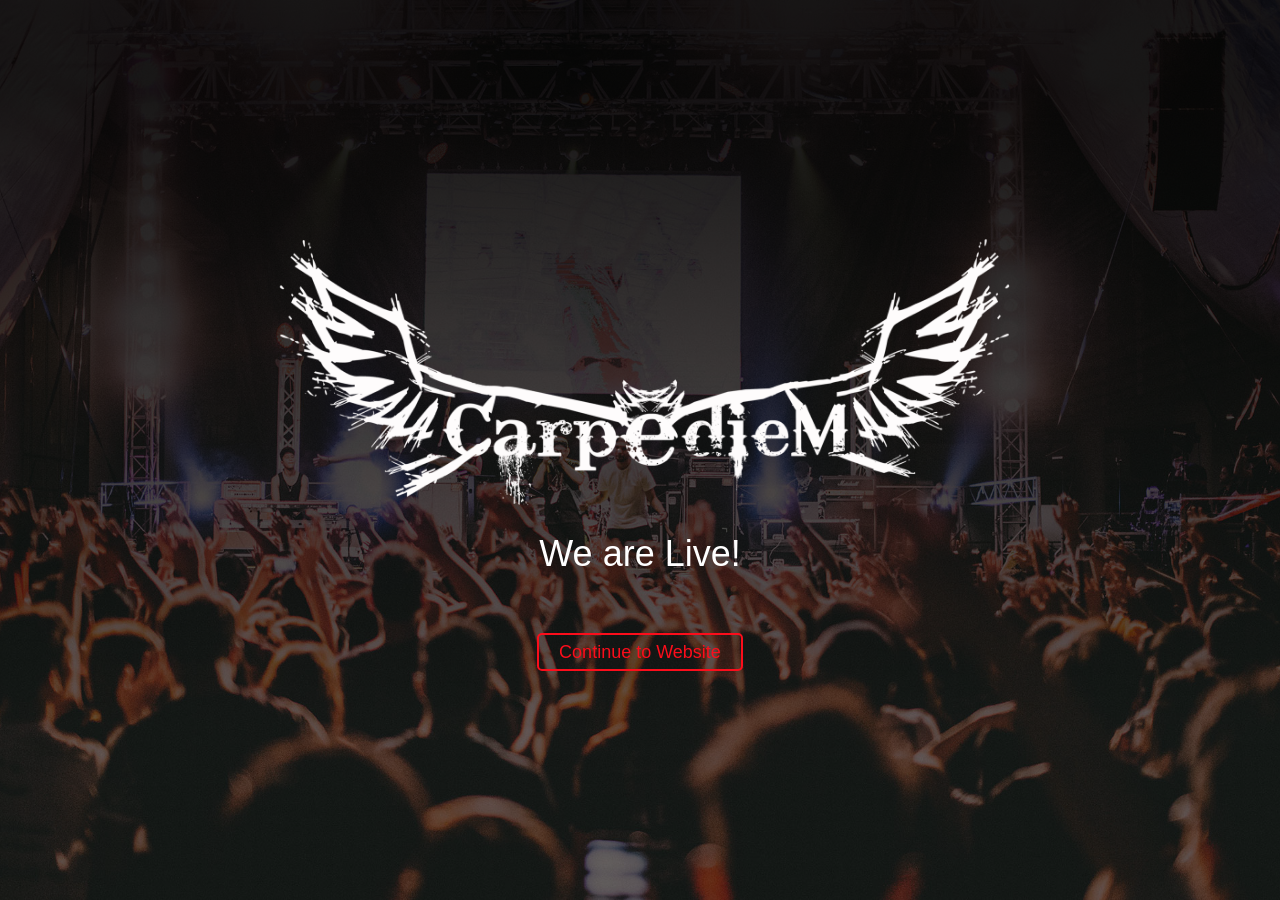
<file: index.html>
<!--

____ _     _ _    ____                          _ _                
 / ___| |__ (_) |_ / ___|__ _ _ __ _ __   ___  __| (_) ___ _ __ ___  
| |   | '_ \| | __| |   / _` | '__| '_ \ / _ \/ _` | |/ _ \ '_ ` _ \ 
| |___| |_) | | |_| |__| (_| | |  | |_) |  __/ (_| | |  __/ | | | | |
 \____|_.__/|_|\__|\____\__,_|_|  | .__/ \___|\__,_|_|\___|_| |_| |_|
                                  |_|


Vihar Kurama (github.com/vihar)
-->


<!DOCTYPE html>
<html>
<head>
	<title>Carpediem-Timer</title>
	<link rel="stylesheet" href="https://maxcdn.bootstrapcdn.com/bootstrap/3.3.7/css/bootstrap.min.css">
	<link rel="stylesheet" type="text/css" href="assets/timer.css">
</head>

<body>
	<div class="text-vertical-center">
		<img class="img-responsive center-block" src="assets/LogoWhite.png" width="800">
		<h1 style="color: #FFF">We are Live!</h1>
		<br>
		<a role="button" class="ghost-button ghost-button-rounded-corners" href="home">Continue to Website</a>
	</div>
	
	<script src="https://ajax.googleapis.com/ajax/libs/jquery/1.12.4/jquery.min.js"></script>
	<script type="text/javascript">

		function makeTimer() {

			var endTime = new Date("March 24, 2017 12:00:00 PDT");			
			var endTime = (Date.parse(endTime)) / 1000;

			var now = new Date();
			var now = (Date.parse(now) / 1000);

			var timeLeft = endTime - now;

			var days = Math.floor(timeLeft / 86400); 
			var hours = Math.floor((timeLeft - (days * 86400)) / 3600);
			var minutes = Math.floor((timeLeft - (days * 86400) - (hours * 3600 )) / 60);
			var seconds = Math.floor((timeLeft - (days * 86400) - (hours * 3600) - (minutes * 60)));

			if (hours < "10") { hours = "0" + hours; }
			if (minutes < "10") { minutes = "0" + minutes; }
			if (seconds < "10") { seconds = "0" + seconds; }

			$("#days").html(days + "<span>Days</span>");
			$("#hours").html(hours + "<span>Hours</span>");
			$("#minutes").html(minutes + "<span>Minutes</span>");
			$("#seconds").html(seconds + "<span>Seconds</span>");		

		}
		setInterval(function() { makeTimer(); }, 1000);
	</script>
</body>
</html>
</file>
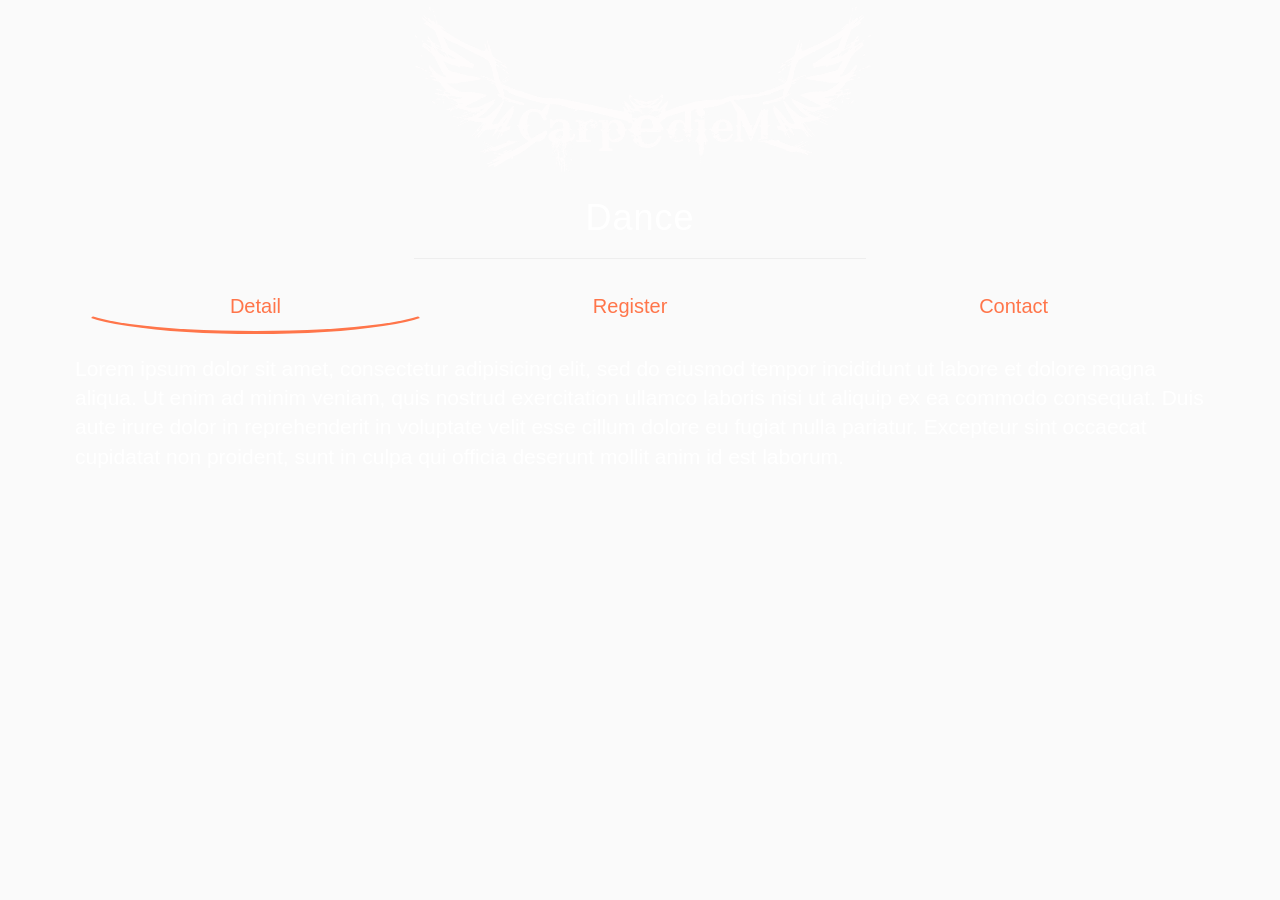
<file: events-cat.html>
<!DOCTYPE html>
<html>
<head>
  <meta charset="utf-8">
  <meta http-equiv="X-UA-Compatible" content="IE=edge">
  <meta name="viewport" content="width=device-width, initial-scale=1">
  <title>Carpediem</title>

  <link rel="stylesheet" href="https://maxcdn.bootstrapcdn.com/bootstrap/3.3.7/css/bootstrap.min.css">
  <link rel="stylesheet" type="text/css" href="https://cdnjs.cloudflare.com/ajax/libs/font-awesome/4.7.0/css/font-awesome.min.css">
  <link rel="stylesheet" type="text/css" href="css/style.css">
</head>
<body>

  <div class="hero-unit" style="background: url(https://static.pexels.com/photos/209948/pexels-photo-209948.jpeg) no-repeat center top; height: 100vh;background-size:cover">
  <img class="img-responsive center-block" src="assets/LogoWhite.png" width="500" alt="Logo Thing main logo">
    <div class="container" style="padding: 0px 20px;">
      <h1 class="text-center white-text" style=" font-weight: 200;letter-spacing: 1px;">Dance
      </h1>
       <hr style="width:40%;">

      <ul id="myTab" class="nav nav-tabs nav-tabs-responsive" role="tablist">
        <li role="presentation" class="active">
          <a href="#home" id="home-tab" role="tab" data-toggle="tab" aria-controls="home" aria-expanded="true">
            <span class="text">Detail</span>
          </a>
        </li>
        <li role="presentation" class="next">
          <a href="#profile" role="tab" id="profile-tab" data-toggle="tab" aria-controls="profile">
            <span class="text">Register</span>
          </a>
        </li>
        <li role="presentation">
          <a href="#samsa" role="tab" id="samsa-tab" data-toggle="tab" aria-controls="samsa">
            <span class="text">Contact</span>
          </a>
        </li>
      </ul>

      <div id="myTabContent" class="tab-content" style="margin-top: 20px;">
        <div role="tabpanel" class="tab-pane fade in active" id="home" aria-labelledby="home-tab">
          <p class="lead white-text">Lorem ipsum dolor sit amet, consectetur adipisicing elit, sed do eiusmod
            tempor incididunt ut labore et dolore magna aliqua. Ut enim ad minim veniam,
            quis nostrud exercitation ullamco laboris nisi ut aliquip ex ea commodo
            consequat. Duis aute irure dolor in reprehenderit in voluptate velit esse
            cillum dolore eu fugiat nulla pariatur. Excepteur sint occaecat cupidatat non
            proident, sunt in culpa qui officia deserunt mollit anim id est laborum.
          </p>
        </div>

        <div role="tabpanel" class="tab-pane fade" id="profile" aria-labelledby="profile-tab">
         <p class="lead white-text">Lorem ipsum dolor sit amet, consectetur adipisicing elit, sed do eiusmod
           tempor incididunt ut labore et dolore magna aliqua. Ut enim ad minim veniam,
           quis nostrud exercitation ullamco laboris nisi ut aliquip ex ea commodo
           consequat. Duis aute irure dolor in reprehenderit in voluptate velit esse
           cillum dolore eu fugiat nulla pariatur. Excepteur sint occaecat cupidatat non
           proident, sunt in culpa qui officia deserunt mollit anim id est laborum.
         </p>
       </div>

       <div role="tabpanel" class="tab-pane fade" id="samsa" aria-labelledby="samsa-tab">
         <p class="lead white-text">Lorem ipsum dolor sit amet, consectetur adipisicing elit, sed do eiusmod
           tempor incididunt ut labore et dolore magna aliqua. Ut enim ad minim veniam,
           quis nostrud exercitation ullamco laboris nisi ut aliquip ex ea commodo
           consequat. Duis aute irure dolor in reprehenderit in voluptate velit esse
           cillum dolore eu fugiat nulla pariatur. Excepteur sint occaecat cupidatat non
           proident, sunt in culpa qui officia deserunt mollit anim id est laborum.
         </p>
       </div>

     </div><!--Tab content-->
   </div><!--Container-->
 </div><!--Hero Unit-->

 <script src="https://cdnjs.cloudflare.com/ajax/libs/jquery/3.1.1/jquery.min.js"></script>
 <script src="js/jquery.easing.min.js"></script>
 <script src="https://maxcdn.bootstrapcdn.com/bootstrap/3.3.7/js/bootstrap.min.js" integrity="sha384-Tc5IQib027qvyjSMfHjOMaLkfuWVxZxUPnCJA7l2mCWNIpG9mGCD8wGNIcPD7Txa" crossorigin="anonymous"></script>
 <script src="js/script.js"></script>
 <script type="text/javascript">
  (function($) {
    'use strict';
    $(document).on('show.bs.tab', '.nav-tabs-responsive [data-toggle="tab"]', function(e) {
      var $target = $(e.target);
      var $tabs = $target.closest('.nav-tabs-responsive');
      var $current = $target.closest('li');
      var $parent = $current.closest('li.dropdown');
      $current = $parent.length > 0 ? $parent : $current;
      var $next = $current.next();
      var $prev = $current.prev();
      var updateDropdownMenu = function($el, position){
        $el
        .find('.dropdown-menu')
        .removeClass('pull-xs-left pull-xs-center pull-xs-right')
        .addClass( 'pull-xs-' + position );
      };
      $tabs.find('>li').removeClass('next prev');
      $prev.addClass('prev');
      $next.addClass('next');
      updateDropdownMenu( $prev, 'left' );
      updateDropdownMenu( $current, 'center' );
      updateDropdownMenu( $next, 'right' );
    });
  })(jQuery);
</script>
</body>
</html>
</file>
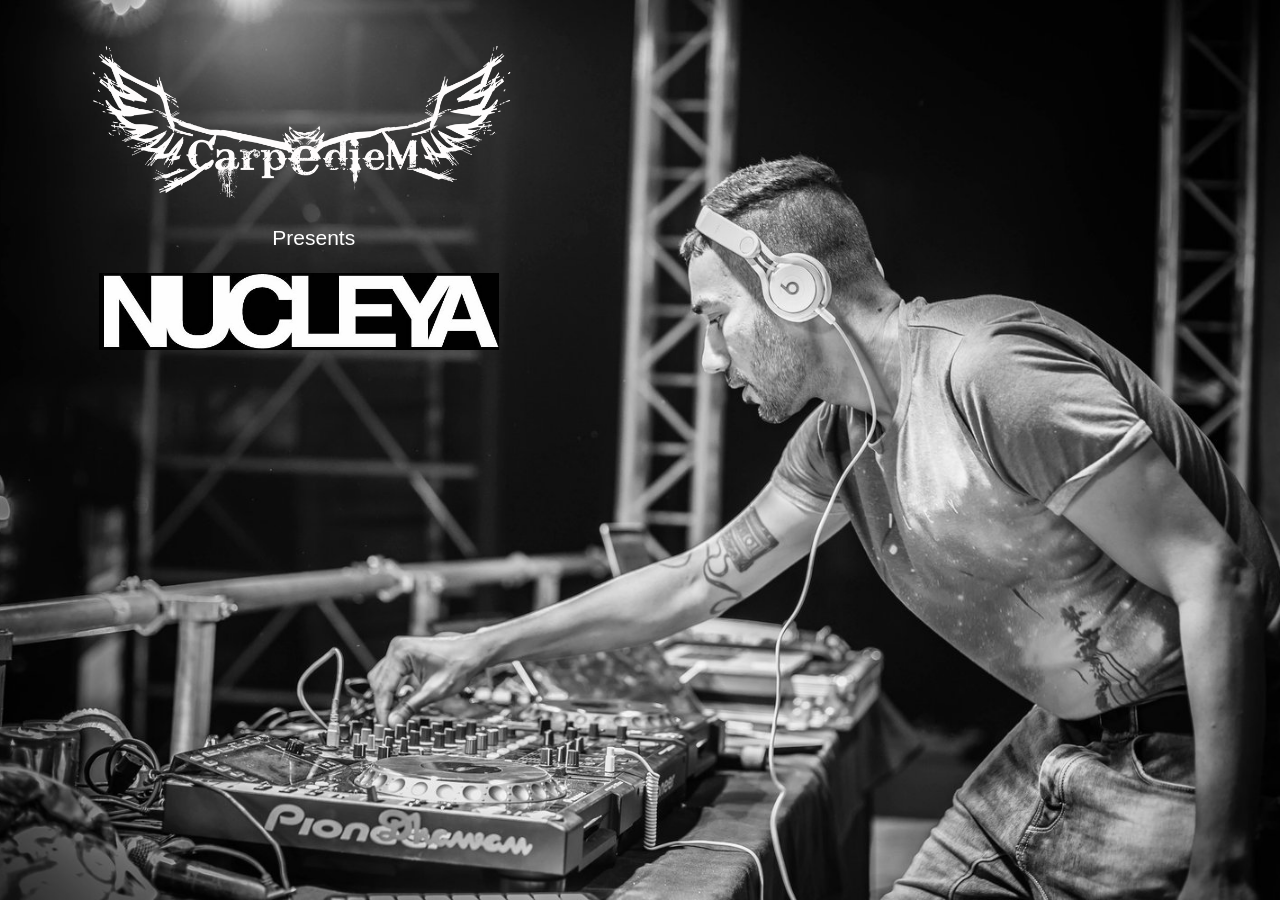
<file: nuclyea.html>
<!DOCTYPE html>
<html>
<head>
	<title></title>
	<link rel="stylesheet" href="https://maxcdn.bootstrapcdn.com/bootstrap/3.3.7/css/bootstrap.min.css">
	<link rel="stylesheet" type="text/css" href="css/style.css">

</head>
<body>

<div class="hero-unit" style="background: url(assets/nucleya-in-action.jpg) no-repeat center top;height:100vh;background-size:cover">
		<div class="container">
			<div class="row" style="margin-top:40px;">
				<div class="col-sm-5">
					<img class="img-responsive center-block" src="assets/LogoWhite.png" width="500" alt="Logo Thing main logo">
					<h1 class="lead text-center" style="color: #FFF;margin-left: 30px;" >Presents</h1>
					<img class="img-responsive center-block" src="assets/n-font.jpg" width="400" ">
				</div>
			</div>
		</div><!--Container-->
	</div><!--Hero Unit-->
</body>
</html>
</file>
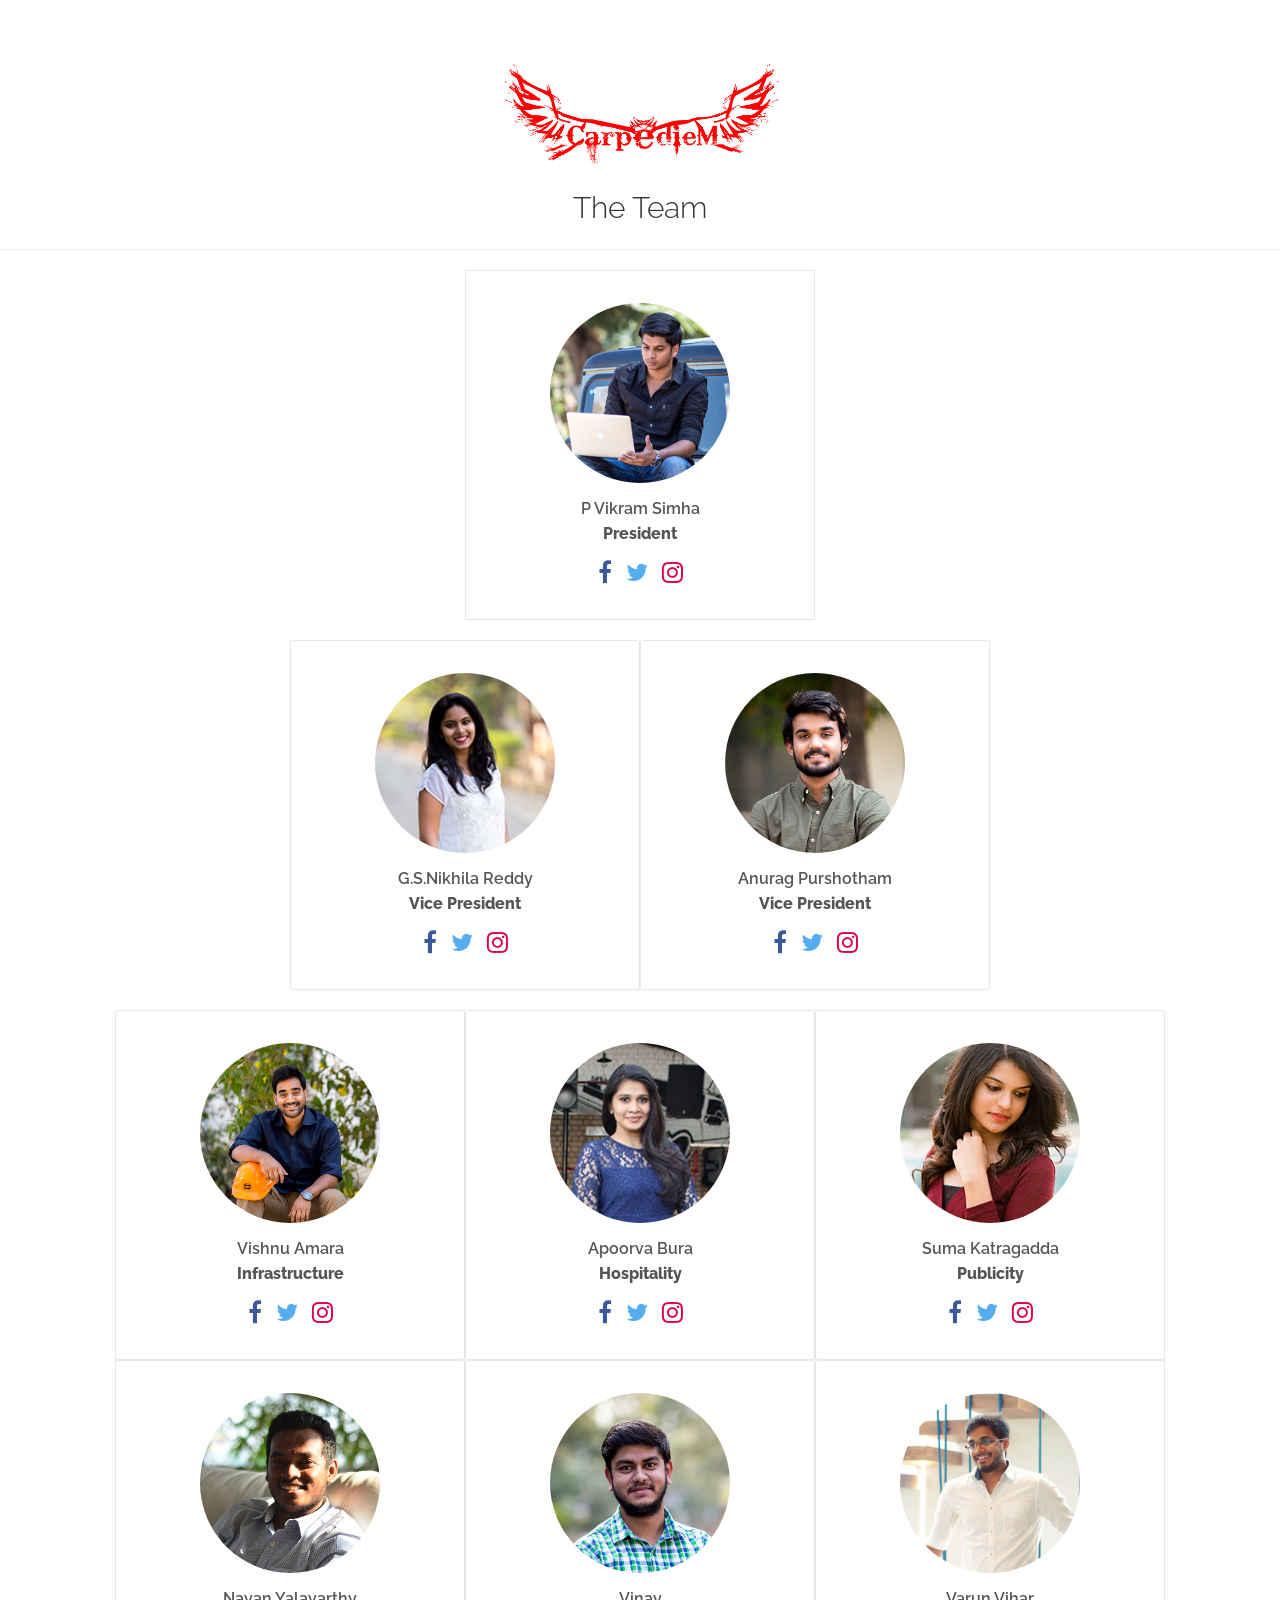
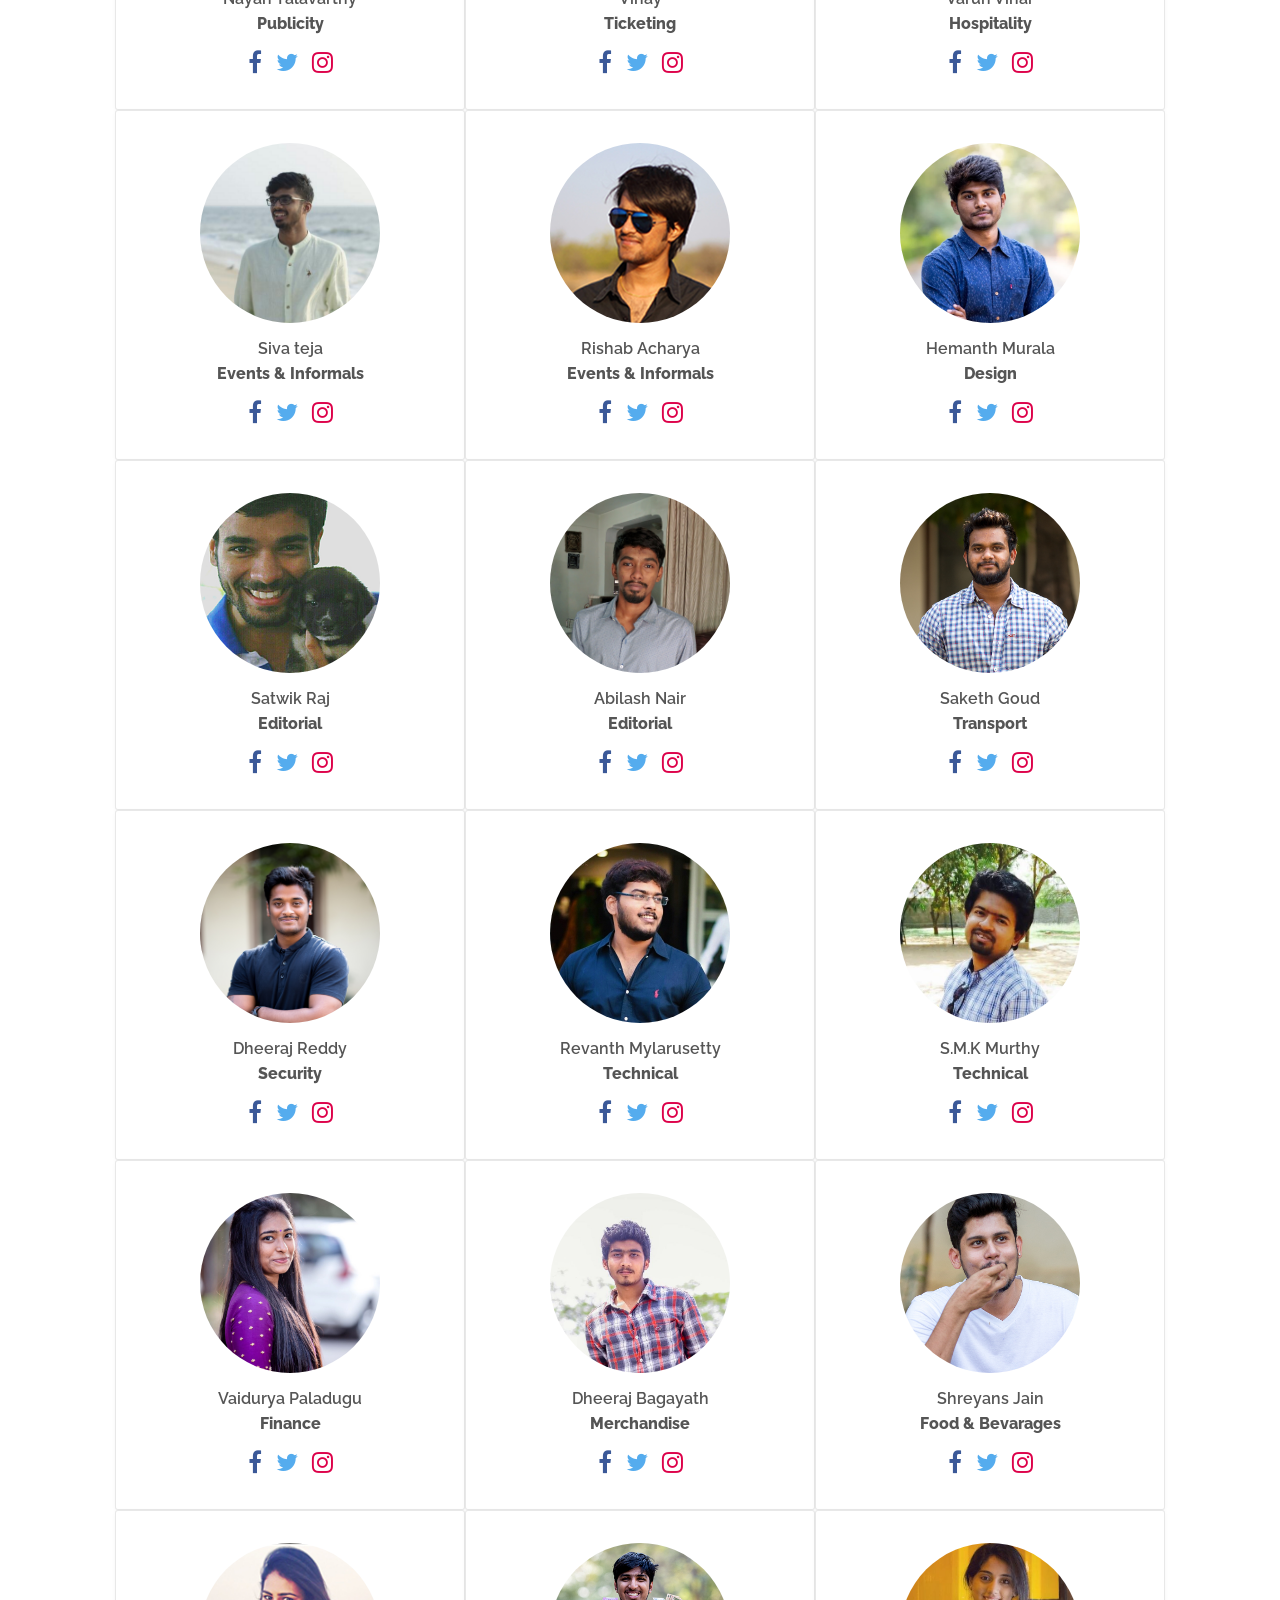
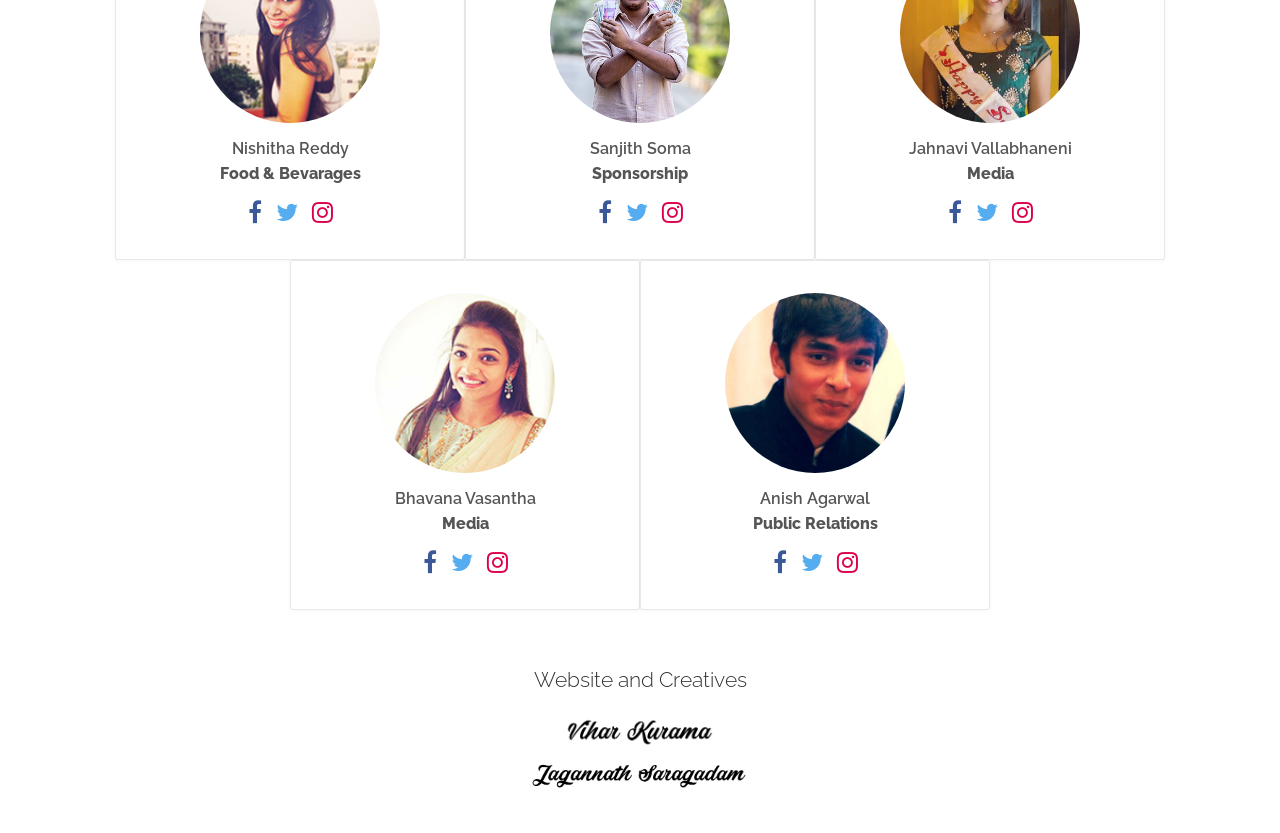
<file: team.html>
<!DOCTYPE html>
<html>
<head>
	<meta charset="utf-8">
	<meta http-equiv="X-UA-Compatible" content="IE=edge">
	<meta name="viewport" content="width=device-width, initial-scale=1">
	<title>Our Team</title>
	<link rel="stylesheet" href="https://maxcdn.bootstrapcdn.com/bootstrap/3.3.7/css/bootstrap.min.css">
	<link rel="stylesheet" type="text/css" href="https://cdnjs.cloudflare.com/ajax/libs/font-awesome/4.7.0/css/font-awesome.min.css">
	<style type="text/css">
		@import url('https://fonts.googleapis.com/css?family=Raleway:400,600,800');
		body {
			margin-top: 60px;
			background: #FFF;
			font-size: 16px;
			font-weight: 600;
			font-family: 'Raleway', sans-serif;
			-webkit-font-smoothing: antialiased;
			-moz-osx-font-smoothing: grayscale;
		}
		.card-container{
			width: 100%;
			display: -webkit-flex;
			display: flex;
			-webkit-justify-content: center;
			justify-content: center;
			-webkit-flex-wrap: wrap;
			flex-wrap: wrap;
		}

		.card-primary{
			box-shadow: 0 1px 4px rgba(0,0,0,.04);
			border: 1px solid rgba(0,0,0,.09);
			border-radius: 3px;
			background-color: #fff;
			color: #555;
			width: 350px;
			height: 350px;
		}
		.card-primary:hover {
			z-index: 1;
			border: none;
			box-shadow: 0 8px 50px rgba(0, 0, 0, 0.2);
			-webkit-transform: scale(1.05);
			transform: scale(1.05);
			-webkit-transition: box-shadow 0.2s ease, z-index 0s 0s ease, -webkit-transform 0.2s ease;
			transition: box-shadow 0.2s ease, z-index 0s 0s ease, -webkit-transform 0.2s ease;
			transition: box-shadow 0.2s ease, transform 0.2s ease, z-index 0s 0s ease;
			transition: box-shadow 0.2s ease, transform 0.2s ease, z-index 0s 0s ease, -webkit-transform 0.2s ease;
		}
		.box{
			display: table;
			position: relative;
			width: 100%;
			height: 350px;
		}
		.vertical-center{
			display: table-cell;
			text-align: center;
			vertical-align: middle;
		}
		.vertical-center> img{
			width: 180px;
			height: 180px;
			object-fit: cover;
		}
		.vertical-center>.pname{
			margin-top: 15px;
			margin-bottom: 2px;
			font-weight: 600;
		}
		.vertical-center>.desig{
			font-weight: 800;
		}
		.fa{
			margin: 5px;
			font-size: 1.5em;
		}
		.fa-facebook {
			color: #3B5998;
		}
		.fa-twitter {
			color: #55acee;
		}
		.fa-instagram{
			color: #DD0049;
		}
		.bold-text{
			font-weight: 800;
		}
	</style>
</head>
<body>
	<a href="/home"><img class="img-responsive center-block" src="assets/red.png" width="300"></a>
	<h1 class="lead text-center" style="font-size: 30px;">The Team</h1><hr>
	<section>
		<div class="container">
			<div class="card-container" style="margin-bottom: 20px;">
				<div class="card-primary">
					<div class="box">
						<div class="vertical-center">
							<img class="center-block img-responsive img-circle" src="assets/team/vikram.jpg">
							<p class="pname">P Vikram Simha</p>	
							<p class="desig">President</p>
							<a href="https://www.facebook.com/vikram305
							"><span class="fa fa-facebook fa-1x"></span></a>
							<a href=""><span class="fa fa-twitter fa-1x"></span></a>
							<a href=""><i class="fa fa-instagram" aria-hidden="true"></i></a>
						</div>
					</div>
				</div>
			</div>

			<div class="card-container" style="margin-bottom: 20px;">
				<div class="card-primary">
					<div class="box">
						<div class="vertical-center">
							<img class="center-block img-responsive img-circle" src="assets/team/nikhila2.jpg" style="object-position: top;">
							<p class="pname">G.S.Nikhila Reddy</p>	
							<p class="desig">Vice President</p>
							<a href="https://www.facebook.com/nikhila.reddy.353"><span class="fa fa-facebook fa-1x"></span></a>
							<a href=""><span class="fa fa-twitter fa-1x"></span></a>
							<a href="https://www.instagram.com/Gaddamnikhila/"><i class="fa fa-instagram" aria-hidden="true"></i></a>
						</div>
					</div>
				</div>
				<div class="card-primary">
					<div class="box">
						<div class="vertical-center">
							<img class="center-block img-responsive img-circle" src="assets/team/anurag.jpg" style="object-position: top;">
							<p class="pname">Anurag Purshotham</p>	
							<p class="desig">Vice President</p>
							<a href="https://www.facebook.com/anurag.por"><span class="fa fa-facebook fa-1x"></span></a>
							<a href=""><span class="fa fa-twitter fa-1x"></span></a>
							<a href="https://www.instagram.com/anuragp7/"><i class="fa fa-instagram" aria-hidden="true"></i></a>
						</div>
					</div>
				</div>
			</div>

			<div class="card-container">
				<div class="card-primary">
					<div class="box">
						<div class="vertical-center">
							<img class="center-block img-responsive img-circle" src="assets/team/vishnu.jpg">
							<p class="pname">Vishnu Amara</p>
							<p class="desig">Infrastructure</p>
							<a href="https://www.facebook.com/vishnuamara
							"><span class="fa fa-facebook fa-1x"></span></a>
							<a href="https://twitter.com/@VishnuAmara"><span class="fa fa-twitter fa-1x"></span></a>
							<a href="https://www.instagram.com/vishnuamara/"><i class="fa fa-instagram" aria-hidden="true"></i></a>	
						</div>
					</div>
				</div>
				<div class="card-primary">
					<div class="box">
						<div class="vertical-center">
							<img class="center-block img-responsive img-circle" src="assets/team/apoorva.jpg" style="object-position: top;">
							<p class="pname">Apoorva Bura</p>
							<p class="desig">Hospitality</p>
							<a href="https://www.facebook.com/apoorva.bura?ref=br_rs"><span class="fa fa-facebook fa-1x"></span></a>
							<a href="https://twitter.com/apoorvabura"><span class="fa fa-twitter fa-1x"></span></a>
							<a href=""><i class="fa fa-instagram" aria-hidden="true"></i></a>	
						</div>
					</div>
				</div>
				<div class="card-primary">
					<div class="box">
						<div class="vertical-center">
							<img class="center-block img-responsive img-circle" src="assets/team/suma.jpg">
							<p class="pname">Suma Katragadda</p>
							<p class="desig">Publicity</p>
							<a href="https://www.facebook.com/suma.katragadda.12"><span class="fa fa-facebook fa-1x"></span></a>
							<a href=""><span class="fa fa-twitter fa-1x"></span></a>
							<a href=""><i class="fa fa-instagram" aria-hidden="true"></i></a>	
						</div>
					</div>
				</div>
				<div class="card-primary">
					<div class="box">
						<div class="vertical-center">
							<img class="center-block img-responsive img-circle" src="assets/team/nayan.jpg" style="object-position: top;">
							<p class="pname">Nayan Yalavarthy</p>
							<p class="desig">Publicity</p>
							<a href="https://www.facebook.com/Nayanteja"><span class="fa fa-facebook fa-1x"></span></a>
							<a href=""><span class="fa fa-twitter fa-1x"></span></a>
							<a href="https://www.instagram.com/nayanyalavarthy/"><i class="fa fa-instagram" aria-hidden="true"></i></a>	
						</div>
					</div>
				</div>

				<div class="card-primary">
					<div class="box">
						<div class="vertical-center">
							<img class="center-block img-responsive img-circle" src="assets/team/vinay.jpg" style="object-position: top;">
							<p class="pname">Vinay</p>
							<p class="desig">Ticketing</p>
							<a href="https://www.facebook.com/vinay.mdp"><span class="fa fa-facebook fa-1x"></span></a>
							<a href=""><span class="fa fa-twitter fa-1x"></span></a>
							<a href="https://www.instagram.com/vinaymdp/"><i class="fa fa-instagram" aria-hidden="true"></i></a>	
						</div>
					</div>
				</div>
				

				

				<div class="card-primary">
					<div class="box">
						<div class="vertical-center">
							<img class="center-block img-responsive img-circle" src="assets/team/varun.jpg" style="object-position:top;">
							<p class="pname">Varun Vihar</p>
							<p class="desig">Hospitality</p>
							<a href="https://www.facebook.com/varunvihar007
							"><span class="fa fa-facebook fa-1x"></span></a>
							<a href=""><span class="fa fa-twitter fa-1x"></span></a>
							<a href="https://www.instagram.com/varunvihar/"><i class="fa fa-instagram" aria-hidden="true"></i></a>	
						</div>
					</div>
				</div>

				<div class="card-primary">
					<div class="box">
						<div class="vertical-center">
							<img class="center-block img-responsive img-circle" src="assets/team/teja1.png" style="object-position:top;">
							<p class="pname">Siva teja</p>
							<p class="desig">Events &amp; Informals</p>
							<a href="https://www.facebook.com/ryaliteja
							"><span class="fa fa-facebook fa-1x"></span></a>
							<a href=""><span class="fa fa-twitter fa-1x"></span></a>
							<a href="https://www.instagram.com/siva.teja/"><i class="fa fa-instagram" aria-hidden="true"></i></a>	
						</div>
					</div>
				</div>

				<div class="card-primary">
					<div class="box">
						<div class="vertical-center">
							<img class="center-block img-responsive img-circle" src="assets/team/rishab.jpg" style="object-position: top;">
							<p class="pname">Rishab Acharya</p>
							<p class="desig">Events &amp; Informals</p>
							<a href="https://www.facebook.com/Burli.Rishab.Acharya"><span class="fa fa-facebook fa-1x"></span></a>
							<a href=""><span class="fa fa-twitter fa-1x"></span></a>
							<a href="https://www.instagram.com/rishab_acharya/"><i class="fa fa-instagram" aria-hidden="true"></i></a>	
						</div>
					</div>
				</div>

				<div class="card-primary">
					<div class="box">
						<div class="vertical-center">
							<img class="center-block img-responsive img-circle" src="assets/team/hemanth.png" style="object-position: top;">
							<p class="pname">Hemanth Murala</p>
							<p class="desig">Design</p>
							<a href="https://www.facebook.com/hemanthmurala
							"><span class="fa fa-facebook fa-1x"></span></a>
							<a href=""><span class="fa fa-twitter fa-1x"></span></a>
							<a href="https://www.instagram.com/hemanthmurala/"><i class="fa fa-instagram" aria-hidden="true"></i></a>	
						</div>
					</div>
				</div>

				

				<div class="card-primary">
					<div class="box">
						<div class="vertical-center">
							<img class="center-block img-responsive img-circle" src="assets/team/satwik2.jpg" style="object-position: top;">
							<p class="pname">Satwik Raj</p>
							<p class="desig">Editorial</p>
							<a href="https://www.facebook.com/satwikraj96"><span class="fa fa-facebook fa-1x"></span></a>
							<a href=""><span class="fa fa-twitter fa-1x"></span></a>
							<a href=""><i class="fa fa-instagram" aria-hidden="true"></i></a>	
						</div>
					</div>
				</div>

				<div class="card-primary">
					<div class="box">
						<div class="vertical-center">
							<img class="center-block img-responsive img-circle" src="assets/team/abhi.jpg" style="object-position: top;">
							<p class="pname">Abilash Nair</p>
							<p class="desig">Editorial</p>
							<a href="https://www.facebook.com/Abilash.Nair1995"><span class="fa fa-facebook fa-1x"></span></a>
							<a href="https://twitter.com/@NairAbilash"><span class="fa fa-twitter fa-1x"></span></a>
							<a href="https://www.instagram.com/nair_fire/"><i class="fa fa-instagram" aria-hidden="true"></i></a>	
						</div>
					</div>
				</div>

				

				<div class="card-primary">
					<div class="box">
						<div class="vertical-center">
							<img class="center-block img-responsive img-circle" src="assets/team/saketh.jpg" style="object-position: top;">
							<p class="pname">Saketh Goud</p>
							<p class="desig">Transport</p>
							<a href="https://m.facebook.com/saketh.goud.9
							"><span class="fa fa-facebook fa-1x"></span></a>
							<a href=""><span class="fa fa-twitter fa-1x"></span></a>
							<a href=""><i class="fa fa-instagram" aria-hidden="true"></i></a>	
						</div>
					</div>
				</div>

				<div class="card-primary">
					<div class="box">
						<div class="vertical-center">
							<img class="center-block img-responsive img-circle" src="assets/team/dheeraj.jpg" style="object-position: top;">
							<p class="pname">Dheeraj Reddy</p>
							<p class="desig">Security</p>
							<a href="https://www.facebook.com/DheerajReddy.M"><span class="fa fa-facebook fa-1x"></span></a>
							<a href=""><span class="fa fa-twitter fa-1x"></span></a>
							<a href="https://www.instagram.com/Dheerajreddy95/"><i class="fa fa-instagram" aria-hidden="true"></i></a>	
						</div>
					</div>
				</div>

				<div class="card-primary">
					<div class="box">
						<div class="vertical-center">
							<img class="center-block img-responsive img-circle" src="assets/team/revanth.jpg" style="object-position: top;">
							<p class="pname">Revanth Mylarusetty </p>
							<p class="desig">Technical</p>
							<a href="https://www.facebook.com/revanth.mylarusetty"><span class="fa fa-facebook fa-1x"></span></a>
							<a href=""><span class="fa fa-twitter fa-1x"></span></a>
							<a href=""><i class="fa fa-instagram" aria-hidden="true"></i></a>	
						</div>
					</div>
				</div>

				<div class="card-primary">
					<div class="box">
						<div class="vertical-center">
							<img class="center-block img-responsive img-circle" src="assets/team/murthy2.jpg" style="object-position: top;">
							<p class="pname">S.M.K Murthy</p>
							<p class="desig">Technical</p>
							<a href="https://www.facebook.com/smkmurthy
							"><span class="fa fa-facebook fa-1x"></span></a>
							<a href="https://twitter.com/@smkmurthy"><span class="fa fa-twitter fa-1x"></span></a>
							<a href="https://www.instagram.com/smkmurthy/"><i class="fa fa-instagram" aria-hidden="true"></i></a>	
						</div>
					</div>
				</div>

				<div class="card-primary">
					<div class="box">
						<div class="vertical-center">
							<img class="center-block img-responsive img-circle" src="assets/team/vaidurya.jpg" style="object-position: top;">
							<p class="pname">Vaidurya Paladugu</p>
							<p class="desig">Finance</p>
							<a href="https://www.facebook.com/vaidurya.paladugu"><span class="fa fa-facebook fa-1x"></span></a>
							<a href=""><span class="fa fa-twitter fa-1x"></span></a>
							<a href=""><i class="fa fa-instagram" aria-hidden="true"></i></a>	
						</div>
					</div>
				</div>

				<div class="card-primary">
					<div class="box">
						<div class="vertical-center">
							<img class="center-block img-responsive img-circle" src="assets/team/dheerajm.jpg" style="object-position: top;">
							<p class="pname">Dheeraj Bagayath</p>
							<p class="desig">Merchandise</p>
							<a href="https://www.facebook.com/dheerajbagayath.4?fref=ts"><span class="fa fa-facebook fa-1x"></span></a>
							<a href="https://twitter.com/@DJBagayath"><span class="fa fa-twitter fa-1x"></span></a>
							<a href="https://www.instagram.com/__iambatman__/"><i class="fa fa-instagram" aria-hidden="true"></i></a>	
						</div>
					</div>
				</div>

				<div class="card-primary">
					<div class="box">
						<div class="vertical-center">
							<img class="center-block img-responsive img-circle" src="assets/team/jain.jpg">
							<p class="pname">Shreyans Jain</p>
							<p class="desig">Food &amp; Bevarages</p>
							<a href="https://www.facebook.com/shreyans.786
							"><span class="fa fa-facebook fa-1x"></span></a>
							<a href="https://twitter.com/@shreyansjain95"><span class="fa fa-twitter fa-1x"></span></a>
							<a href="https://www.instagram.com/shreyans95/"><i class="fa fa-instagram" aria-hidden="true"></i></a>	
						</div>
					</div>
				</div>

				<div class="card-primary">
					<div class="box">
						<div class="vertical-center">
							<img class="center-block img-responsive img-circle" src="assets/team/nishitha.jpg" style="object-position: top;">
							<p class="pname">Nishitha Reddy</p>
							<p class="desig">Food &amp; Bevarages</p>
							<a href="https://www.facebook.com/nishitha.reddy.794"><span class="fa fa-facebook fa-1x"></span></a>
							<a href=""><span class="fa fa-twitter fa-1x"></span></a>
							<a href="https://www.instagram.com/nishitha4/"><i class="fa fa-instagram" aria-hidden="true"></i></a>	
						</div>
					</div>
				</div>

				<div class="card-primary">
					<div class="box">
						<div class="vertical-center">
							<img class="center-block img-responsive img-circle" src="assets/team/soma.jpg">
							<p class="pname">Sanjith Soma</p>
							<p class="desig">Sponsorship</p>
							<a href="https://www.facebook.com/somasanju
							"><span class="fa fa-facebook fa-1x"></span></a>
							<a href=""><span class="fa fa-twitter fa-1x"></span></a>
							<a href="https://www.instagram.com/ssanjith7/"><i class="fa fa-instagram" aria-hidden="true"></i></a>	
						</div>
					</div>
				</div>

				<div class="card-primary">
					<div class="box">
						<div class="vertical-center">
							<img class="center-block img-responsive img-circle" src="assets/team/jhanavi.jpg">
							<p class="pname">Jahnavi Vallabhaneni</p>
							<p class="desig">Media</p>
							<a href=""><span class="fa fa-facebook fa-1x"></span></a>
							<a href=""><span class="fa fa-twitter fa-1x"></span></a>
							<a href="https://www.instagram.com/Jahnavi04/"><i class="fa fa-instagram" aria-hidden="true"></i></a>	
						</div>
					</div>
				</div>
				
				<div class="card-primary">
					<div class="box">
						<div class="vertical-center">
							<img class="center-block img-responsive img-circle" src="assets/team/bhavana.jpg" style="object-position: top;">
							<p class="pname">Bhavana Vasantha</p>
							<p class="desig">Media</p>
							<a href="https://www.facebook.com/bhavanavasantha"><span class="fa fa-facebook fa-1x"></span></a>
							<a href=""><span class="fa fa-twitter fa-1x"></span></a>
							<a href="https://www.instagram.com/bhavanavasantha/"><i class="fa fa-instagram" aria-hidden="true"></i></a>	
						</div>
					</div>
				</div>

				<div class="card-primary">
					<div class="box">
						<div class="vertical-center">
							<img class="center-block img-responsive img-circle" src="assets/team/anish.jpg">
							<p class="pname">Anish Agarwal</p>
							<p class="desig">Public Relations</p>
							<a href=""><span class="fa fa-facebook fa-1x"></span></a>
							<a href=""><span class="fa fa-twitter fa-1x"></span></a>
							<a href=""><i class="fa fa-instagram" aria-hidden="true"></i></a>	
						</div>
					</div>
				</div>


			</div><!--Card Container-->

		</div><!--Container-->
	</section>

	<section style="padding-top: 35px;padding-bottom: 35px;">
		<h3 class="lead text-center">Website and Creatives</h3>
		<img class="center-block img-responsive" src="assets/vihar.png" width="150px">
		<img class="center-block img-responsive" src="assets/jaggu.png" width="230px">

	</section>

	<script src="https://cdnjs.cloudflare.com/ajax/libs/jquery/3.1.1/jquery.min.js"></script>

	<script type="text/javascript">
	</script>
</body>
</html>
</file>
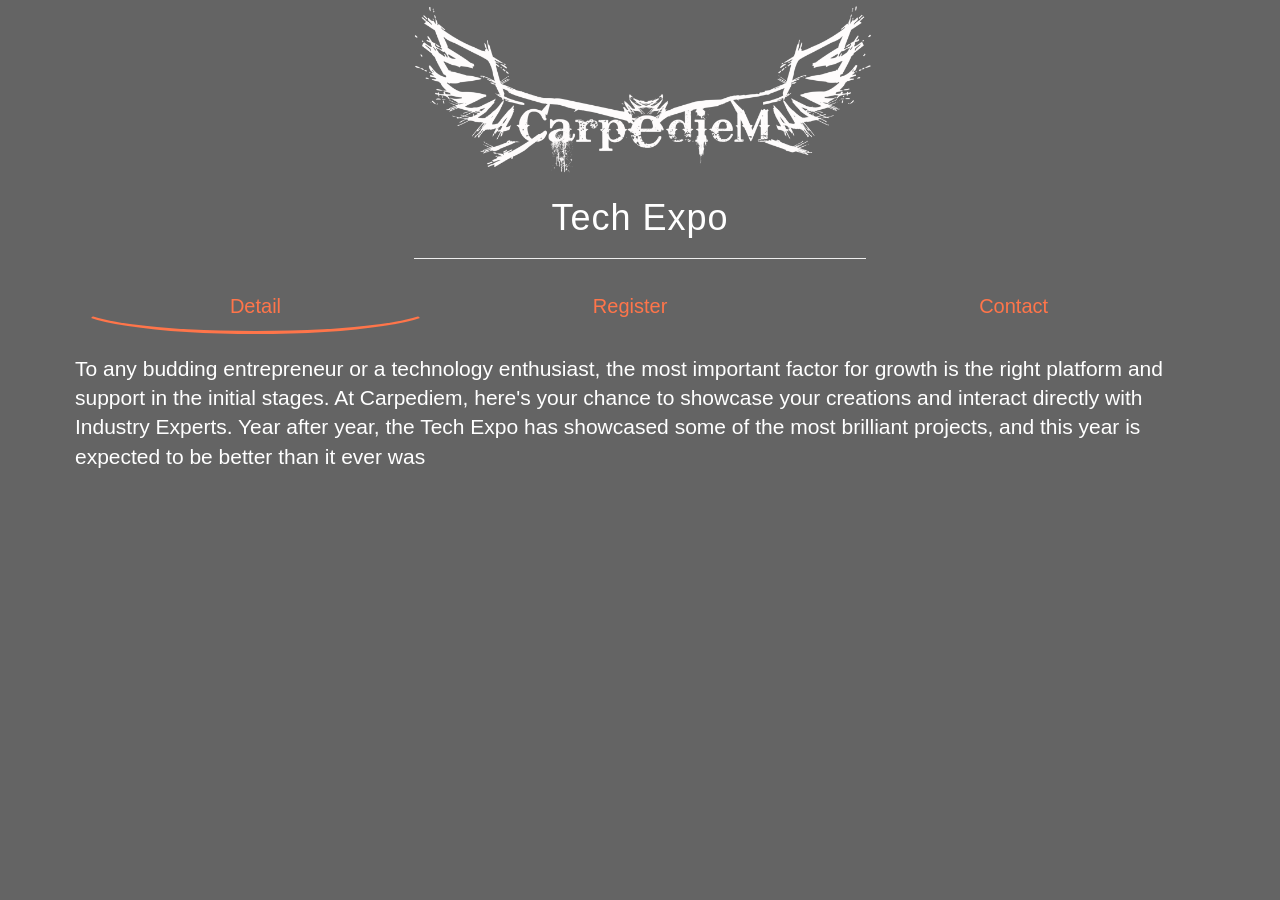
<file: techexpo.html>
<!DOCTYPE html>
<html>
<head>
  <meta charset="utf-8">
  <meta http-equiv="X-UA-Compatible" content="IE=edge">
  <meta name="viewport" content="width=device-width, initial-scale=1">
  <title>Carpediem</title>

  <link rel="stylesheet" href="https://maxcdn.bootstrapcdn.com/bootstrap/3.3.7/css/bootstrap.min.css">
  <link rel="stylesheet" type="text/css" href="https://cdnjs.cloudflare.com/ajax/libs/font-awesome/4.7.0/css/font-awesome.min.css">
  <link rel="stylesheet" type="text/css" href="../css/style.css">
</head>
<body>

  <div class="hero-unit" style="background: linear-gradient(rgba(0,0,0,0.6) 30%, rgba(0,0,0,0.6) 10%), url(https://static.pexels.com/photos/4316/technology-computer-chips-gigabyte.jpg) no-repeat center top; height: 100vh;background-size:cover">
    <a href="/home"><img class="img-responsive center-block" src="../assets/LogoWhite.png" width="500" alt="Logo Thing main logo"></a>
    <!--img class="img-responsive center-block" src="assets/LogoWhite.png" width="500" alt="Logo Thing main logo"-->
    <div class="container" style="padding: 0px 20px;">
      <h1 class="text-center white-text" style=" font-weight: 200;letter-spacing: 1px;">Tech Expo
      </h1>
      <hr style="width:40%;">

      <ul id="myTab" class="nav nav-tabs nav-tabs-responsive" role="tablist">
        <li role="presentation" class="active">
          <a href="#home" id="home-tab" role="tab" data-toggle="tab" aria-controls="home" aria-expanded="true">
            <span class="text">Detail</span>
          </a>
        </li>
        <li role="presentation" class="next">
          <a href="#profile" role="tab" id="profile-tab" data-toggle="tab" aria-controls="profile">
            <span class="text">Register</span>
          </a>
        </li>
        <li role="presentation">
          <a href="#samsa" role="tab" id="samsa-tab" data-toggle="tab" aria-controls="samsa">
            <span class="text">Contact</span>
          </a>
        </li>
      </ul>

      <div id="myTabContent" class="tab-content" style="margin-top: 20px;">
        <div role="tabpanel" class="tab-pane fade in active" id="home" aria-labelledby="home-tab">
          <p class="lead white-text">To any budding entrepreneur or a technology enthusiast, the most important factor for growth is the right platform and support in the initial stages.

            At Carpediem, here's your chance to showcase your creations and interact directly with Industry Experts. Year after year, the Tech Expo has showcased some of the most brilliant projects, and this year is expected to be better than it ever was
          </p>
        </div>

        <div role="tabpanel" class="tab-pane fade" id="profile" aria-labelledby="profile-tab">
         <p class="lead white-text">Registration <br>
           Vali- +91 87128 26182<br>
           Prakash- +91 90000 79542
         </p>
       </div>

       <div role="tabpanel" class="tab-pane fade" id="samsa" aria-labelledby="samsa-tab">
         <p class="lead white-text">
          Vali- +91 87128 26182<br>
          Prakash- +91 90000 79542
        </p>
      </div>

    </div><!--Tab content-->
  </div><!--Container-->
</div><!--Hero Unit-->

<script src="https://cdnjs.cloudflare.com/ajax/libs/jquery/3.1.1/jquery.min.js"></script>
<script src="js/jquery.easing.min.js"></script>
<script src="https://maxcdn.bootstrapcdn.com/bootstrap/3.3.7/js/bootstrap.min.js" integrity="sha384-Tc5IQib027qvyjSMfHjOMaLkfuWVxZxUPnCJA7l2mCWNIpG9mGCD8wGNIcPD7Txa" crossorigin="anonymous"></script>
<script src="js/script.js"></script>
<script type="text/javascript">
  (function($) {
    'use strict';
    $(document).on('show.bs.tab', '.nav-tabs-responsive [data-toggle="tab"]', function(e) {
      var $target = $(e.target);
      var $tabs = $target.closest('.nav-tabs-responsive');
      var $current = $target.closest('li');
      var $parent = $current.closest('li.dropdown');
      $current = $parent.length > 0 ? $parent : $current;
      var $next = $current.next();
      var $prev = $current.prev();
      var updateDropdownMenu = function($el, position){
        $el
        .find('.dropdown-menu')
        .removeClass('pull-xs-left pull-xs-center pull-xs-right')
        .addClass( 'pull-xs-' + position );
      };
      $tabs.find('>li').removeClass('next prev');
      $prev.addClass('prev');
      $next.addClass('next');
      updateDropdownMenu( $prev, 'left' );
      updateDropdownMenu( $current, 'center' );
      updateDropdownMenu( $next, 'right' );
    });
  })(jQuery);
</script>
</body>
</html>
</file>
<file: assets/timer.css>
body {
	display: table;
	position: relative;
	width: 100%;
	height: 100vh;
	background: linear-gradient(rgba(0,0,0,0.9) 10%,rgba(0,0,0,0.6) 80%, rgba(0,0,0,0.6) 10%), url('pro-shows-bg.jpg') no-repeat center bottom;
	-webkit-background-size: cover;
	-moz-background-size: cover;
	background-size: cover;
	-o-background-size: cover;
}
a{
	text-decoration: none !important ;
}
div {
	display: inline-block;
	line-height: 1;
	padding: 20px;
	font-size: 40px;
}

span {
	display: block;
	font-size: 20px;
	color: white;
}
.text-vertical-center {
	display: table-cell;
	text-align: center;
	vertical-align: middle;
	padding: 0px 40px;
}
.ghost-button-rounded-corners {
	display: inline-block;
	width: auto;
	padding: 8px;
	color: #FC0D1B;
	border: 2px solid #FC0D1B;
	border-radius: 5px;
	text-align: center;
	outline: none;
	text-decoration: none;
	background-color: transparent;
	font-size: 18px;
	padding-left: 20px;
	padding-right: 20px;
}
.ghost-button-rounded-corners:hover,
.ghost-button-rounded-corners:active {
	background-color: transparent;
	color: #FFF;
}
a{
	text-decoration: none;
}
a:hover{
	text-decoration: none;
}
#days {
	font-size: 100px;
	color: #FFF;
}
#hours {
	font-size: 100px;
	color: #FFF;
}
#minutes {
	font-size: 100px;
	color: #FFF;
}
#seconds {
	font-size: 100px;
	color: #FFF;
}
</file>
<file: css/style.css>
/**MINIFIED CSS**/.hero-unit,section{width:100%}.event-vertical-center,.navbar .navbar-collapse,.socic,.text-vertical-center,.us-line{text-align:center}body{font-family:-apple-system,BlinkMacSystemFont,"Segoe UI",Roboto,Oxygen,Ubuntu,Cantarell,"Open Sans","Helvetica Neue",sans-serif!important;font-weight:500;text-rendering:optimizeLegibility;-webkit-font-smoothing:antialiased;background-color:#FAFAFA;font-size:16px}a{text-decoration:none!important}.navbar .navbar-nav{display:inline-block;float:none}.nav-li{margin:15px 5px}.nav>li>a:focus,.nav>li>a:hover{background-color:transparent;color:#FFF}.nav>li.active>a{color:#FFF}.navbar-default .navbar-nav>li>a:focus,.navbar-default .navbar-nav>li>a:hover{color:#fff}.navbar-transparent{background:0 0;position:absolute;color:#FFF;border-radius:0;border:none;margin-bottom:0;width:100%;z-index:1}.box,.hero-unit{position:relative}.navbar-default .navbar-nav>li>a{color:#ddd;font-size:18px}.navbar-default .navbar-nav>li>a:hover{color:#fff}.navbar-img{padding:0 60px}.navbar-toggle{float:left;margin-left:15px;border:none}.navbar-default .navbar-toggle .icon-bar{background-color:#FFF}.navbar-default .navbar-toggle:focus,.navbar-default .navbar-toggle:hover{background-color:transparent}.nav-tabs>li>a{color:#FF754A;font-size:20px;font-weight:500;border:3px solid transparent}.nav-tabs{border:none}.nav-tabs>li>a:hover{border:3px solid transparent;border-bottom:3px solid #FF754A;border-radius:50%}.nav-tabs>li.active>a,.nav-tabs>li.active>a:focus,.nav-tabs>li.active>a:hover{border:3px solid transparent;border-bottom:3px solid #FF754A;background-color:transparent;color:#FF754A;border-radius:50%}.hero-unit{display:table;height:100vh;background:linear-gradient(rgba(107,0,0,.4),rgba(188,40,0,.4),rgba(0,0,0,.25)),url(http://i.imgur.com/njgbJQI.jpg) center center;-webkit-background-size:cover;-moz-background-size:cover;background-size:cover;-o-background-size:cover}.text-vertical-center{display:table-cell;vertical-align:middle;padding:0 40px}.item-container{margin-top:60px;padding-left:100px;padding-right:100px}.item-container>.col-sm-6{height:350px;text-align:center;color:#fff}.carousel-control.left,.carousel-control.right{background:0 0}.btn-rounded-primary,.btn-rounded-primary:hover{color:#FFF;background-color:#EF5B30}.btn-rounded-primary{border-radius:20px;border:2px solid #EF5B30;padding:8px 25px}.qq,.white-text{color:#fff}.btn.active.focus,.btn.active:focus,.btn.focus,.btn:active.focus,.btn:active:focus,.btn:focus{outline:0}@media(max-width:934px){.navbar-img{padding:0 10px;width:250px}.navbar-nav>li>a{padding:10px}}@media(max-width:768px){.navbar-img{display:none!important}.nav-li{margin:5px;display:inline}.carousel,.pro-shows{display:none}.nav-tabs-responsive>li{display:none;width:23%}.nav-tabs-responsive>li>a{max-width:100%;overflow:hidden;text-overflow:ellipsis;white-space:nowrap;word-wrap:normal;width:100%;text-align:center;vertical-align:top}.nav-tabs-responsive>li.active{width:54%}.nav-tabs-responsive>li.active:first-child{margin-left:23%}.nav-tabs-responsive>li.active,.nav-tabs-responsive>li.next,.nav-tabs-responsive>li.prev{display:block}.nav-tabs-responsive>li.next,.nav-tabs-responsive>li.prev{-webkit-transform:scale(.9);transform:scale(.9)}.nav-tabs-responsive>li.next>a,.nav-tabs-responsive>li.prev>a{-webkit-transition:none;transition:none}.nav-tabs-responsive>li.next>a .text,.nav-tabs-responsive>li.prev>a .text{display:none}.nav-tabs-responsive>li.next>a:after,.nav-tabs-responsive>li.prev>a:after{position:relative;top:1px;display:inline-block;font-family:'Glyphicons Halflings';font-style:normal;font-weight:400;line-height:1;-webkit-font-smoothing:antialiased;-moz-osx-font-smoothing:grayscale}.nav-tabs-responsive>li.prev>a:after{content:"\e079"}.nav-tabs-responsive>li.next>a:after{content:"\e080"}.nav-tabs-responsive>li.dropdown>a>.caret{display:none}.nav-tabs-responsive>li.dropdown>a:after{content:"\e114"}}@media(min-width:768px){#res-hero-img,.pokercards{display:none}.carousel-control .glyphicon-chevron-left,.carousel-control .glyphicon-chevron-right,.carousel-control .icon-next,.carousel-control .icon-prev{margin-top:-85px}.nav-tabs-responsive>li{display:table-cell;width:1%;float:none}.nav-tabs-responsive>li>a{text-align:center}.nav-tas-responsive{width:100%}}.section-paddings{padding-top:20px;padding-bottom:20px}.col-md-4-paddings{padding:10px}.us-line{display:inline-block;width:40px;height:2px;border-bottom:1px solid #FFF;margin-bottom:20px}.socic{background-color:#000}.qq{opacity:1;margin:.5em}.fa-facebook:hover{color:#3B5998}.fa-twitter:hover{color:#55acee}.fa-youtube:hover{color:#E62117}.fa-instagram:hover{color:#C72F9B}.fa-snapchat:hover{color:#FFFC00}.fa-google-plus:hover{color:#EB4235}.card-container{width:100%;display:-webkit-flex;display:flex;-webkit-justify-content:center;justify-content:center;-webkit-flex-wrap:wrap;flex-wrap:wrap}.card-primary{box-shadow:0 1px 4px rgba(0,0,0,.04);border:1px solid rgba(0,0,0,.09);border-radius:3px;color:#555;width:450px;height:150px;margin:20px;background:url(http://www.freakmusic.co.uk/stat/redesign/redone/static/responsive/images/freak-cats/pop.jpg) center center no-repeat;background-size:cover}@media(max-width:768px){.card-primary{box-shadow:0 1px 4px rgba(0,0,0,.04);border:1px solid rgba(0,0,0,.09);border-radius:3px;color:#555;width:300px;height:150px;margin:20px;background:url(http://www.freakmusic.co.uk/stat/redesign/redone/static/responsive/images/freak-cats/pop.jpg) center center no-repeat;background-size:cover}}.card-primary:hover{z-index:1;border:none;box-shadow:0 8px 50px rgba(0,0,0,.2);-webkit-transform:scale(1.05);transform:scale(1.05);-webkit-transition:box-shadow .2s ease,z-index 0s 0s ease,-webkit-transform .2s ease;transition:box-shadow .2s ease,z-index 0s 0s ease,-webkit-transform .2s ease;transition:box-shadow .2s ease,transform .2s ease,z-index 0s 0s ease;transition:box-shadow .2s ease,transform .2s ease,z-index 0s 0s ease,-webkit-transform .2s ease}.box{display:table;width:100%;height:150px}.event-vertical-center{display:table-cell;vertical-align:middle;color:#fff}.event-card-text{font-weight:900}@media(min-width:768px){.event-center{margin-top:45px}.event-center-m{margin-top:60px}}
</file>
